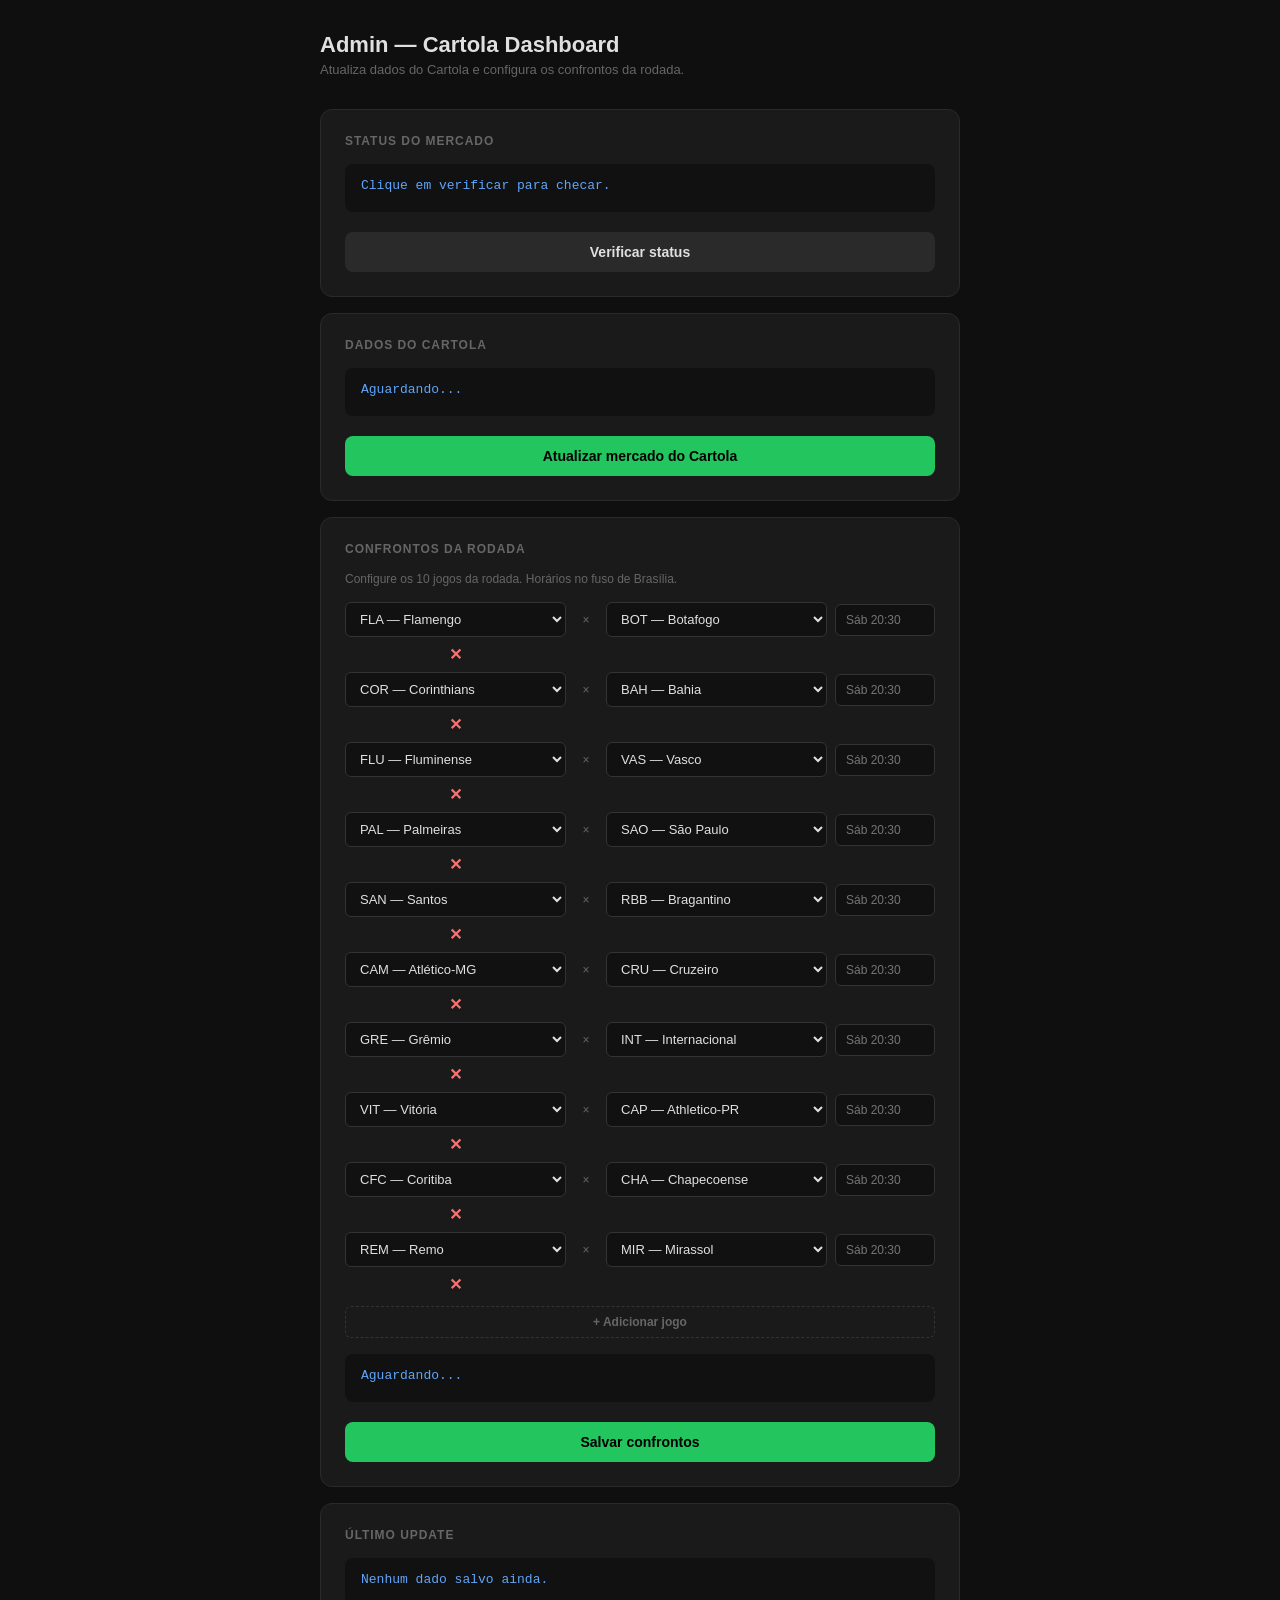
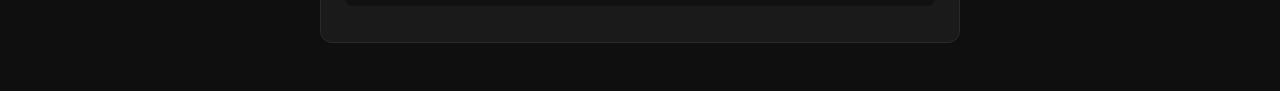
<file: admin.html>
<!doctype html>
<html lang="pt-BR">
<head>
<meta charset="utf-8"/>
<meta name="viewport" content="width=device-width, initial-scale=1"/>
<title>Admin — Cartola Dashboard</title>
<style>
  * { box-sizing: border-box; margin: 0; padding: 0; }
  body {
    font-family: -apple-system, BlinkMacSystemFont, 'Segoe UI', sans-serif;
    background: #0f0f0f; color: #e0e0e0;
    min-height: 100vh; padding: 32px 24px;
  }
  .container { max-width: 640px; margin: 0 auto; }
  h1 { font-size: 22px; font-weight: 700; margin-bottom: 4px; }
  .sub { font-size: 13px; color: #666; margin-bottom: 32px; }
  .card {
    background: #1a1a1a; border: 1px solid #2a2a2a;
    border-radius: 12px; padding: 24px; margin-bottom: 16px;
  }
  .card h2 {
    font-size: 12px; font-weight: 600; margin-bottom: 16px;
    color: #666; text-transform: uppercase; letter-spacing: .08em;
  }
  .status {
    font-size: 13px; font-family: monospace;
    background: #111; border-radius: 8px;
    padding: 12px 16px; margin: 12px 0;
    min-height: 48px; color: #4ade80;
    white-space: pre-wrap; line-height: 1.6;
  }
  .status.error { color: #f87171; }
  .status.info  { color: #60a5fa; }
  button {
    background: #22c55e; color: #000;
    border: none; border-radius: 8px;
    padding: 12px 24px; font-size: 14px; font-weight: 700;
    cursor: pointer; width: 100%; transition: opacity .15s;
    margin-top: 8px;
  }
  button:hover { opacity: .85; }
  button:disabled { opacity: .4; cursor: not-allowed; }
  button.sec { background: #2a2a2a; color: #e0e0e0; }
  button.warn { background: #b45309; color: #fff; }
  label { font-size: 12px; color: #888; display: block; margin-bottom: 6px; margin-top: 12px; }
  input, select {
    width: 100%; background: #111; border: 1px solid #333;
    border-radius: 6px; padding: 10px 12px; color: #e0e0e0;
    font-size: 13px;
  }
  .match-row {
    display: grid; grid-template-columns: 1fr 24px 1fr 100px;
    gap: 8px; align-items: center; margin-bottom: 8px;
  }
  .match-row select { padding: 8px 10px; }
  .match-row span { text-align: center; color: #666; font-size: 12px; }
  .match-row input { padding: 8px 10px; font-size: 12px; }
  .add-row {
    background: none; border: 1px dashed #333; color: #666;
    font-size: 12px; padding: 8px; margin-top: 4px;
    width: 100%; cursor: pointer; border-radius: 6px;
  }
  .add-row:hover { border-color: #555; color: #aaa; }
  .remove-btn {
    background: none; border: none; color: #f87171;
    cursor: pointer; font-size: 16px; width: auto;
    padding: 0 4px; margin: 0;
  }
</style>
</head>
<body>
<div class="container">
  <h1>Admin — Cartola Dashboard</h1>
  <p class="sub">Atualiza dados do Cartola e configura os confrontos da rodada.</p>

  <!-- Status -->
  <div class="card">
    <h2>Status do mercado</h2>
    <div class="status info" id="status-mercado">Clique em verificar para checar.</div>
    <button class="sec" onclick="verificarStatus()">Verificar status</button>
  </div>

  <!-- Cartola -->
  <div class="card">
    <h2>Dados do Cartola</h2>
    <div class="status info" id="status-cartola">Aguardando...</div>
    <button onclick="atualizarCartola()">Atualizar mercado do Cartola</button>
  </div>

  <!-- Confrontos -->
  <div class="card">
    <h2>Confrontos da rodada</h2>
    <p style="font-size:12px;color:#666;margin-bottom:16px;">
      Configure os 10 jogos da rodada. Horários no fuso de Brasília.
    </p>

    <div id="matches-container"></div>
    <button class="add-row" onclick="adicionarJogo()">+ Adicionar jogo</button>

    <div class="status info" id="status-confrontos" style="margin-top:16px;">Aguardando...</div>
    <button onclick="salvarConfrontos()">Salvar confrontos</button>
  </div>

  <!-- Último update -->
  <div class="card">
    <h2>Último update</h2>
    <div class="status info" id="status-ultimo">Carregando...</div>
  </div>
</div>

<script>
const GITHUB_OWNER  = 'jlcastropassos-stack';
const GITHUB_REPO   = 'cartola';
const API_BASE      = '/.netlify/functions';

const TIMES = [
  {id:'262', sigla:'FLA', name:'Flamengo'},
  {id:'263', sigla:'BOT', name:'Botafogo'},
  {id:'264', sigla:'COR', name:'Corinthians'},
  {id:'265', sigla:'BAH', name:'Bahia'},
  {id:'266', sigla:'FLU', name:'Fluminense'},
  {id:'267', sigla:'VAS', name:'Vasco'},
  {id:'275', sigla:'PAL', name:'Palmeiras'},
  {id:'276', sigla:'SAO', name:'São Paulo'},
  {id:'277', sigla:'SAN', name:'Santos'},
  {id:'280', sigla:'RBB', name:'Bragantino'},
  {id:'282', sigla:'CAM', name:'Atlético-MG'},
  {id:'283', sigla:'CRU', name:'Cruzeiro'},
  {id:'284', sigla:'GRE', name:'Grêmio'},
  {id:'285', sigla:'INT', name:'Internacional'},
  {id:'287', sigla:'VIT', name:'Vitória'},
  {id:'293', sigla:'CAP', name:'Athletico-PR'},
  {id:'294', sigla:'CFC', name:'Coritiba'},
  {id:'315', sigla:'CHA', name:'Chapecoense'},
  {id:'364', sigla:'REM', name:'Remo'},
  {id:'2305',sigla:'MIR', name:'Mirassol'},
];

let rodadaAtual = 14;
let jogos = [];

// ── Helpers ──────────────────────────────────────────────────────────

function log(id, msg, type='') {
  const el = document.getElementById(id);
  el.textContent = msg;
  el.className = `status ${type}`;
}

function formatDate(d) {
  return d.toLocaleString('pt-BR', {timeZone:'America/Sao_Paulo'});
}

function selectOptions(selectedId='') {
  return TIMES.map(t =>
    `<option value="${t.id}" ${t.id===selectedId?'selected':''}>${t.sigla} — ${t.name}</option>`
  ).join('');
}

// ── Render confrontos ────────────────────────────────────────────────

function renderJogos() {
  const c = document.getElementById('matches-container');
  c.innerHTML = jogos.map((j, i) => `
    <div class="match-row">
      <select onchange="jogos[${i}].home=this.value">${selectOptions(j.home)}</select>
      <span>×</span>
      <select onchange="jogos[${i}].away=this.value">${selectOptions(j.away)}</select>
      <input type="text" value="${j.date}" placeholder="Sáb 20:30"
        onchange="jogos[${i}].date=this.value" style="font-size:12px"/>
      <button class="remove-btn" onclick="removerJogo(${i})">✕</button>
    </div>
  `).join('');
}

function adicionarJogo() {
  jogos.push({ home: '262', away: '263', date: '' });
  renderJogos();
}

function removerJogo(i) {
  jogos.splice(i, 1);
  renderJogos();
}

// ── Status ───────────────────────────────────────────────────────────

async function verificarStatus() {
  log('status-mercado', 'Verificando...', 'info');
  try {
    const r = await fetch(`${API_BASE}/admin-proxy?action=status`);
    const d = await r.json();
    if (d.error) throw new Error(d.error);
    rodadaAtual = d.rodada_atual || 14;
    const statusTxt = d.status_mercado === 1 ? '🟢 ABERTO' : '🔴 FECHADO';
    const fechamento = d.fechamento?.timestamp
      ? formatDate(new Date(d.fechamento.timestamp * 1000)) : '—';
    log('status-mercado',
      `Rodada: ${rodadaAtual}\nMercado: ${statusTxt}\nFechamento: ${fechamento}`, '');
  } catch(err) {
    log('status-mercado', `Erro: ${err.message}`, 'error');
  }
}

// ── Cartola ──────────────────────────────────────────────────────────

async function atualizarCartola() {
  log('status-cartola', 'Buscando dados do Cartola...', 'info');
  try {
    const r = await fetch(`${API_BASE}/admin-proxy?action=cartola`);
    const cartola = await r.json();
    if (cartola.error) throw new Error(cartola.error);

    log('status-cartola', `Salvando ${Object.keys(cartola.atletas||{}).length} atletas no GitHub...`, 'info');
    await salvarGithub('dados/cartola-mercado.json', JSON.stringify(cartola));

    log('status-cartola',
      `✅ Cartola atualizado!\n${Object.keys(cartola.atletas||{}).length} atletas · Rodada ${cartola.rodada||rodadaAtual}\nHorário: ${formatDate(new Date())}`, '');
    salvarMeta();
  } catch(err) {
    log('status-cartola', `❌ Erro: ${err.message}`, 'error');
  }
}

// ── Confrontos ───────────────────────────────────────────────────────

async function salvarConfrontos() {
  // Lê os selects atuais antes de salvar
  const rows = document.querySelectorAll('.match-row');
  const matchesFinais = Array.from(rows).map((row, i) => {
    const selects = row.querySelectorAll('select');
    const input   = row.querySelector('input');
    return {
      id:    `m${i+1}`,
      home:  selects[0]?.value || jogos[i]?.home,
      away:  selects[1]?.value || jogos[i]?.away,
      date:  input?.value || jogos[i]?.date || '',
      venue: '',
    };
  });

  if (matchesFinais.length === 0) {
    log('status-confrontos', '❌ Adicione pelo menos um jogo.', 'error');
    return;
  }

  log('status-confrontos', 'Salvando confrontos no GitHub...', 'info');
  try {
    const payload = { round: rodadaAtual, matches: matchesFinais, source: 'manual' };
    await salvarGithub('dados/sofascore-rodada.json', JSON.stringify(payload));
    log('status-confrontos',
      `✅ ${matchesFinais.length} confrontos salvos!\nRodada: ${rodadaAtual}\nHorário: ${formatDate(new Date())}`, '');
    salvarMeta();
    carregarUltimoUpdate();
  } catch(err) {
    log('status-confrontos', `❌ Erro: ${err.message}`, 'error');
  }
}

// ── GitHub ───────────────────────────────────────────────────────────

async function salvarGithub(filename, content) {
  const r = await fetch(`${API_BASE}/admin-proxy?action=save`, {
    method: 'POST',
    headers: {'Content-Type': 'application/json'},
    body: JSON.stringify({filename, content}),
  });
  const d = await r.json();
  if (d.error) throw new Error(d.error);
  return d;
}

async function salvarMeta() {
  try {
    const meta = {
      rodada: rodadaAtual,
      atualizado_em: new Date().toISOString(),
    };
    await salvarGithub('dados/meta.json', JSON.stringify(meta));
    carregarUltimoUpdate();
  } catch(e) { /* silencioso */ }
}

// ── Último update ────────────────────────────────────────────────────

async function carregarUltimoUpdate() {
  try {
    const r = await fetch(
      `https://raw.githubusercontent.com/${GITHUB_OWNER}/${GITHUB_REPO}/main/dados/meta.json?t=${Date.now()}`
    );
    if (!r.ok) throw new Error('Sem dados');
    const d = await r.json();
    log('status-ultimo',
      `Última atualização: ${formatDate(new Date(d.atualizado_em))}\nRodada: ${d.rodada}`, '');
  } catch {
    log('status-ultimo', 'Nenhum dado salvo ainda.', 'info');
  }
}

async function carregarConfrontosExistentes() {
  try {
    const r = await fetch(
      `https://raw.githubusercontent.com/${GITHUB_OWNER}/${GITHUB_REPO}/main/dados/sofascore-rodada.json?t=${Date.now()}`
    );
    if (!r.ok) throw new Error();
    const d = await r.json();
    rodadaAtual = d.round || 14;
    if (d.matches && d.matches.length > 0) {
      jogos = d.matches.map(m => ({
        home: m.home || '262',
        away: m.away || '263',
        date: m.date || '',
      }));
    } else {
      jogos = Array.from({length:10}, (_,i) => ({
        home: Object.values({
          '262':'262','263':'263','264':'264','265':'265','266':'266',
          '267':'267','275':'275','276':'276','277':'277','280':'280',
        })[i*0] || '262',
        away: '263', date: '',
      }));
    }
  } catch {
    // Começa com 10 jogos em branco
    jogos = Array.from({length:10}, (_,i) => ({
      home: TIMES[i*2]?.id || '262',
      away: TIMES[i*2+1]?.id || '263',
      date: '',
    }));
  }
  renderJogos();
}

// Init
carregarConfrontosExistentes();
carregarUltimoUpdate();
</script>
</body>
</html>
</file>
